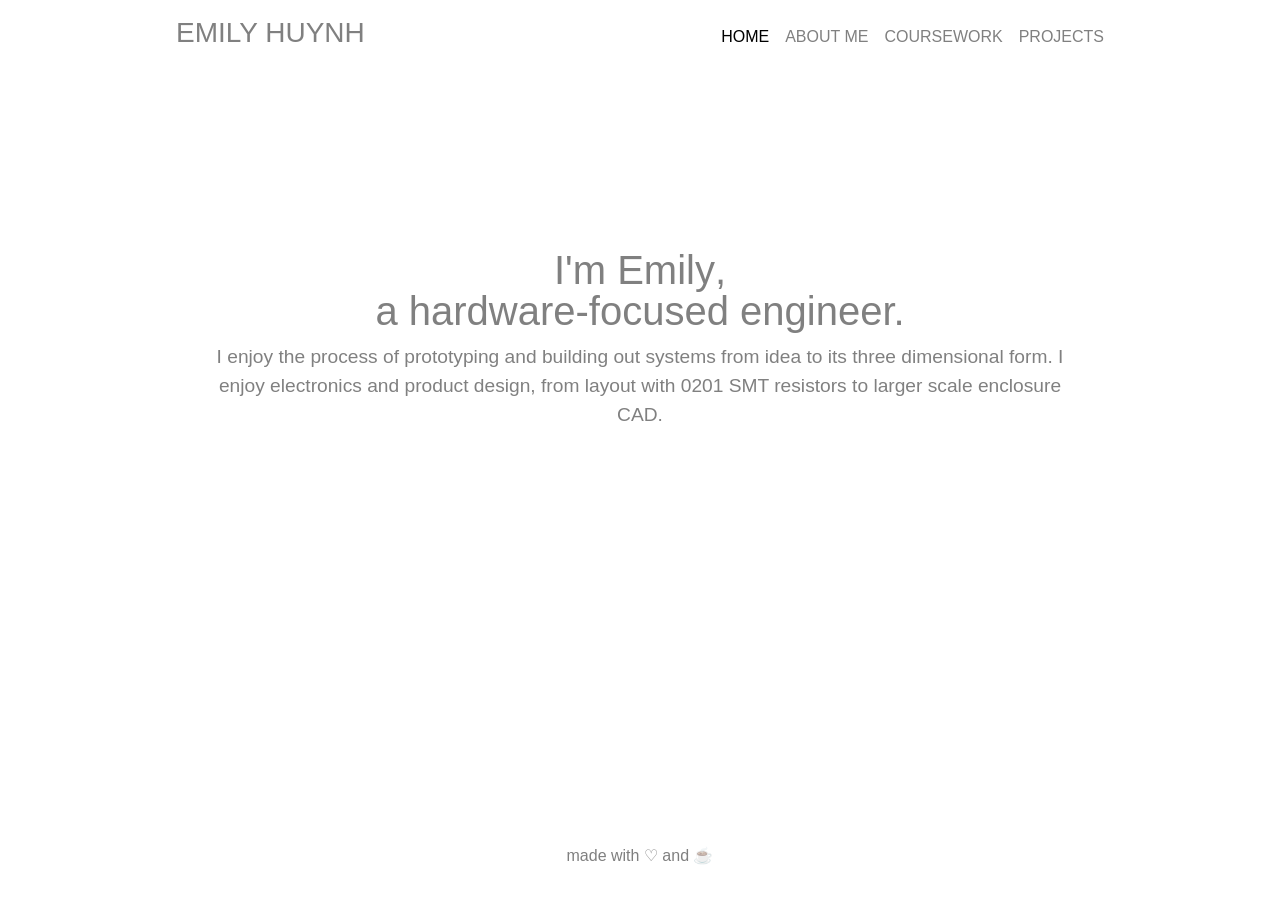
<file: index.html>
<!doctype html>
<html lang="en">
  <head>
    <meta charset="utf-8">
    <meta name="viewport" content="width=device-width, initial-scale=1, shrink-to-fit=no">
    <meta name="description" content="">
    <meta name="author" content="">

    <title>Emily Huynh</title>

    <!-- Bootstrap core CSS -->
    <link href="bootstrap-4.1.1/dist/css/bootstrap.min.css" rel="stylesheet">

    <!-- Custom styles for this template -->
    <link href="cover.css" rel="stylesheet">
  </head>


  <body class="text-center">

    <div class="cover-container d-flex w-100 h-100 p-3 mx-auto flex-column">
      <header class="masthead mb-auto">
        <div class="inner">
          <h3 class="masthead-brand" style="font-weight:300;" href="./main.html">EMILY HUYNH</h3>
          <nav class="nav nav-masthead justify-content-center">
            <a class="nav-link active" href="./index.html">HOME</a>
            <a class="nav-link" href="./about_me.html">ABOUT ME</a>
            <a class="nav-link" href="./courses.html">COURSEWORK</a>
            <a class="nav-link" href="./projects.html">PROJECTS</a>
          </nav>
        </div>
      </header>

      <div class="inner">
      <main role="main" class="inner cover justify-content-center">
        <h1 class="cover-heading" style="font-weight:300; margin-top:2em;">I'm <strong>Emily</strong>,</h1>
        <h1 class="cover-heading" style="font-weight:300; margin-top:-15px;"> a hardware-focused engineer. </h1> <!-- or product dev, but don't want to limit myself lol -->
        <p class="lead" style="font-size:1.2em;">I enjoy the process of prototyping and building out systems from idea to its three dimensional form. I enjoy electronics and product design, from layout with 0201 SMT resistors to larger scale enclosure CAD.</p>
        <p class="lead">
        <!--  <a href="#" class="btn btn-lg btn-secondary">Learn more</a> -->
        </p>
      </main>
      </div>

      <footer class="mastfoot mt-auto">
        <div class="inner">
          <p> made with ♡ and ☕ </p>
        </div>
      </footer>
    </div>


    <!-- Bootstrap core JavaScript
    ================================================== -->
    <!-- Placed at the end of the document so the pages load faster -->
    <script src="https://code.jquery.com/jquery-3.3.1.slim.min.js" integrity="sha384-q8i/X+965DzO0rT7abK41JStQIAqVgRVzpbzo5smXKp4YfRvH+8abtTE1Pi6jizo" crossorigin="anonymous"></script>
    <script>window.jQuery || document.write('<script src="bootstrap-4.1.1/assets/js/vendor/jquery-slim.min.js"><\/script>')</script>
    <script src="bootstrap-4.1.1/assets/js/vendor/popper.min.js"></script>
    <script src="bootstrap-4.1.1/dist/js/bootstrap.min.js"></script>
  </body>
</html>
</file>
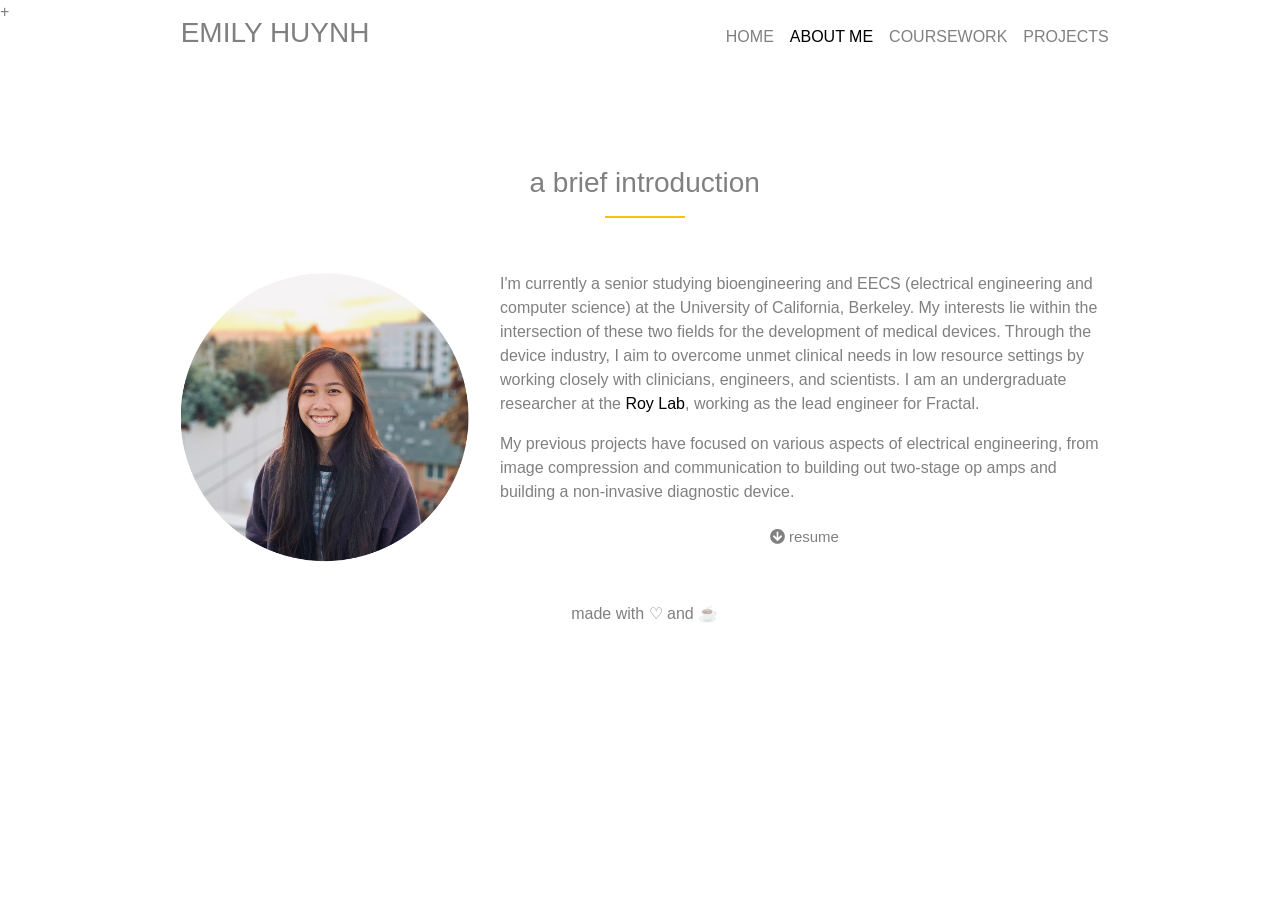
<file: about_me.html>
+<!doctype html>
<html lang="en">
  <head>
    <meta charset="utf-8">
    <meta name="viewport" content="width=device-width, initial-scale=1, shrink-to-fit=no">
    <meta name="description" content="">
    <meta name="author" content="">


    <title>Emily Huynh</title>

    <!-- Bootstrap core CSS -->
    <link href="bootstrap-4.1.1/dist/css/bootstrap.min.css" rel="stylesheet">

    <!-- Custom styles for this template -->
    <link href="cover.css" rel="stylesheet">
  <link rel="stylesheet" href="https://use.fontawesome.com/releases/v5.1.0/css/all.css">
  </head>


  <body class="text-center">

    <div class="cover-container d-flex w-100 h-200 p-3 mx-auto flex-column">
      <header class="masthead mb-auto">
        <div class="inner">
          <h3 class="masthead-brand" style="font-weight:300;" href="./main.html">EMILY HUYNH</h3>
          <nav class="nav nav-masthead justify-content-center">
            <a class="nav-link" href="./index.html">HOME</a>
            <a class="nav-link active" href="./about_me.html">ABOUT ME</a>
            <a class="nav-link" href="./courses.html">COURSEWORK</a>
            <a class="nav-link" href="./projects.html">PROJECTS</a>
          </nav>
        </div>
      </header>

      <div class="inner">
      <div class= "row align-items-start justify-content-center">
      <h3 style="font-weight:200;"> a brief introduction </h3>
      </div>
      </div>

      <div class="inner">
      <div class="row justify-content-center">
      <hr>
      <h3 style="height: 2em;"> </h3>
      </div>

      <div class="row justify-content-left">
      <div class="col-md-4 align-self-start">
      <img src="headshot2.png" style="width: 100%;">
      </div>

      <div class="col-md-8 align-self-start">
      <p align="left"> I'm currently a senior studying bioengineering and EECS (electrical engineering and computer science) at the University of California, Berkeley. My interests lie within the intersection of these two fields for the development of medical devices. Through the device industry, I aim to overcome unmet clinical needs in low resource settings by working closely with clinicians, engineers, and scientists. I am an undergraduate researcher at the <a href="https://pharm.ucsf.edu/roy">Roy Lab</a>, working as the lead engineer for Fractal. </p>

      <p align="left"> My previous projects have focused on various aspects of electrical engineering, from image compression and communication to building out two-stage op amps and building a non-invasive diagnostic device.  </p>

      <form method="get" action="resume.pdf">
      <button type="submit" class="btn"><i class="fas fa-arrow-circle-down"></i> resume</button>
      </form>

      </div>

       <footer class="mastfoot">
        <div class="inner">
          <p> made with ♡ and ☕ </p>
        </div>
      </footer>
      </div>
    </div>


    <!-- Bootstrap core JavaScript
    ================================================== -->
    <!-- Placed at the end of the document so the pages load faster -->
    <script src="https://code.jquery.com/jquery-3.3.1.slim.min.js" integrity="sha384-q8i/X+965DzO0rT7abK41JStQIAqVgRVzpbzo5smXKp4YfRvH+8abtTE1Pi6jizo" crossorigin="anonymous"></script>
    <script>window.jQuery || document.write('<script src="bootstrap-4.1.1/assets/js/vendor/jquery-slim.min.js"><\/script>')</script>
    <script src="bootstrap-4.1.1/assets/js/vendor/popper.min.js"></script>
    <script src="bootstrap-4.1.1/dist/js/bootstrap.min.js"></script>
  </body>
</html>
</file>
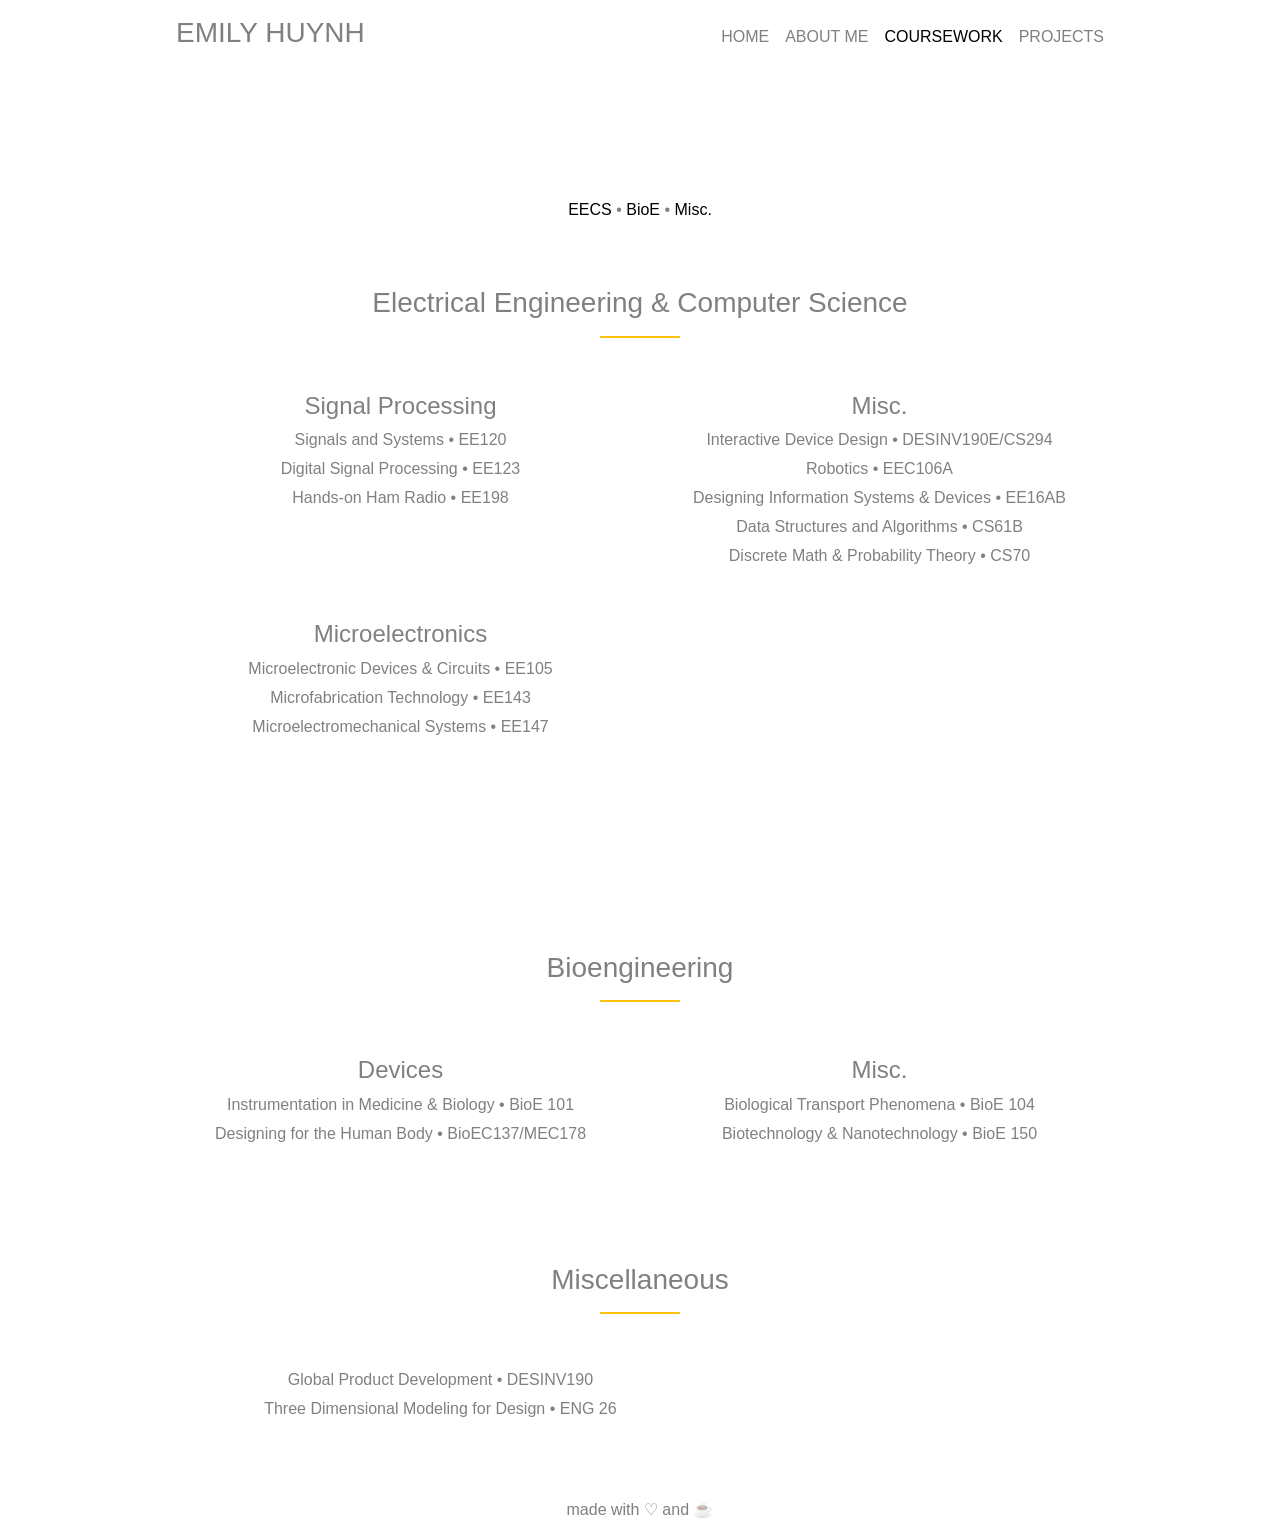
<file: courses.html>
<!doctype html>
<html lang="en">
  <head>
    <meta charset="utf-8">
    <meta name="viewport" content="width=device-width, initial-scale=1, shrink-to-fit=no">
    <meta name="description" content="">
    <meta name="author" content="">


    <title>Emily Huynh</title>

    <!-- Bootstrap core CSS -->
    <link href="bootstrap-4.1.1/dist/css/bootstrap.min.css" rel="stylesheet">

    <!-- Custom styles for this template -->
    <link href="cover.css" rel="stylesheet">
  <link rel="stylesheet" href="https://use.fontawesome.com/releases/v5.1.0/css/all.css">
  </head>


  <body class="text-center">

    <div class="cover-container d-flex w-100 h-200 p-3 mx-auto flex-column">
      <header class="masthead mb-auto">
        <div class="inner">
          <h3 class="masthead-brand" style="font-weight:300;" href="./main.html">EMILY HUYNH</h3>
          <nav class="nav nav-masthead justify-content-center">
            <a class="nav-link" href="./index.html">HOME</a>
            <a class="nav-link" href="./about_me.html">ABOUT ME</a>
            <a class="nav-link active" href="./courses.html">COURSEWORK</a>
            <a class="nav-link" href="./projects.html">PROJECTS</a>
          </nav>
        </div>
      </header>
      <div class="inner">
      <div class= "row align-items-start justify-content-center" style="margin-top:2em; margin-bottom:3em;">
      <p> <a href="#eecs"> EECS </a>  •  <a href="#bioe"> BioE </a>  •  <a href="#misc"> Misc. </a> </p>
      </div>
      </div>
      <!-- Electrical Engineering Courses-->
      <div class="inner">
      <div class= "row align-items-start justify-content-center" id="eecs">
      <h3 style="font-weight:200;"> Electrical Engineering & Computer Science </h3>
      </div>
      </div>

      <div class="inner">
      <div class="row justify-content-center">
      <hr>
      <h3 style="height: 2em;"> </h3>
      </div>

      <div class="row featurette">
        <div class="col-md-6">
          <h4 class="featurette-heading"> 
          Signal Processing
          </h4>
          <p style="font-size: 1em;margin-bottom:0.3em;" class="lead">
          Signals and Systems • EE120 
          </p>
          <p style="font-size: 1em;margin-bottom:0.3em;" class="lead">
          Digital Signal Processing • EE123
          </p>
          <p style="font-size: 1em;margin-bottom:0.3em;" class="lead">
          Hands-on Ham Radio • EE198  </p>
        </div>
        <div class="col-md-6">
          <h4 class="featurette-heading"> 
          Misc.
          </h4>
          <p style="font-size: 1em;margin-bottom:0.3em;" class="lead">
          Interactive Device Design • DESINV190E/CS294
          </p>          
          <p style="font-size: 1em;margin-bottom:0.3em;" class="lead">
          Robotics • EEC106A
          </p>
          <p style="font-size: 1em;margin-bottom:0.3em;" class="lead">
          Designing Information Systems & Devices • EE16AB
          </p>
          <p style="font-size: 1em;margin-bottom:0.3em;" class="lead">
          Data Structures and Algorithms • CS61B
          </p>
          <p style="font-size: 1em;margin-bottom:0.3em;" class="lead">
          Discrete Math & Probability Theory • CS70 </p>
        </div>
        </div>
      </div>

      <div class="row featurette">
        <div class="col-md-6">
          <h4 style="margin-top:2em;" class="featurette-heading"> 
          Microelectronics
          </h4>
          <p style="font-size: 1em;margin-bottom:0.3em;" class="lead">
          Microelectronic Devices & Circuits • EE105
          </p>
          <p style="font-size: 1em;margin-bottom:0.3em;" class="lead">
          Microfabrication Technology • EE143 
          <p style="font-size: 1em;margin-bottom:0.3em;" class="lead">
          Microelectromechanical Systems • EE147</p>
          </p>
        </div>
      </div>


       <div class="inner">
      <div class= "row align-items-start justify-content-center" id="bioe">
      <h3 style="font-weight:200; margin-top:7em;"> Bioengineering </h3>
      </div>
      </div>

      <div class="inner">
      <div class="row justify-content-center">
      <hr>
      <h3 style="height: 2em;"> </h3>
      </div>

      <div class="row featurette">
        <div class="col-md-6">
          <h4 class="featurette-heading"> 
          Devices
          </h4>
          <p style="font-size: 1em;margin-bottom:0.3em;" class="lead">
          Instrumentation in Medicine & Biology • BioE 101
          </p>
          <p style="font-size: 1em;margin-bottom:0.3em;" class="lead">
          Designing for the Human Body • BioEC137/MEC178
          </p>
        </div>
        <div class="col-md-6">
          <h4 class="featurette-heading"> 
          Misc.
          </h4>
          <p style="font-size: 1em;margin-bottom:0.3em;" class="lead">
          Biological Transport Phenomena • BioE 104
          </p>
          <p style="font-size: 1em;margin-bottom:0.3em;" class="lead">
          Biotechnology & Nanotechnology • BioE 150
          </p>
        </div>
      </div>

      <div class="inner">
      <div class= "row align-items-start justify-content-center" id="misc">
      <h3 style="font-weight:200; margin-top:4em;"> Miscellaneous </h3>
      </div>
      </div>

      <div class="inner">
      <div class="row justify-content-center">
      <hr>
      <h3 style="height: 2em;"> </h3>
      </div>

      <div class="row featurette">
        <div class="col-md-7">
          <p style="font-size: 1em;margin-bottom:0.3em;" class="lead">
          Global Product Development • DESINV190
          </p>
          <p style="font-size: 1em;margin-bottom:0.3em;" class="lead">
          Three Dimensional Modeling for Design • ENG 26
          </p>
        </div>
      </div>

      <div class="row align-items-start justify-content-center" style="margin-top: 2.5em;">
       <footer class="mastfoot">
        <div class="inner">
          <p> made with ♡ and ☕ </p>
        </div>
      </footer>
      </div>
    </div>


    <!-- Bootstrap core JavaScript
    ================================================== -->
    <!-- Placed at the end of the document so the pages load faster -->
    <script src="https://code.jquery.com/jquery-3.3.1.slim.min.js" integrity="sha384-q8i/X+965DzO0rT7abK41JStQIAqVgRVzpbzo5smXKp4YfRvH+8abtTE1Pi6jizo" crossorigin="anonymous"></script>
    <script>window.jQuery || document.write('<script src="bootstrap-4.1.1/assets/js/vendor/jquery-slim.min.js"><\/script>')</script>
    <script src="bootstrap-4.1.1/assets/js/vendor/popper.min.js"></script>
    <script src="bootstrap-4.1.1/dist/js/bootstrap.min.js"></script>
  </body>
</html>
</file>
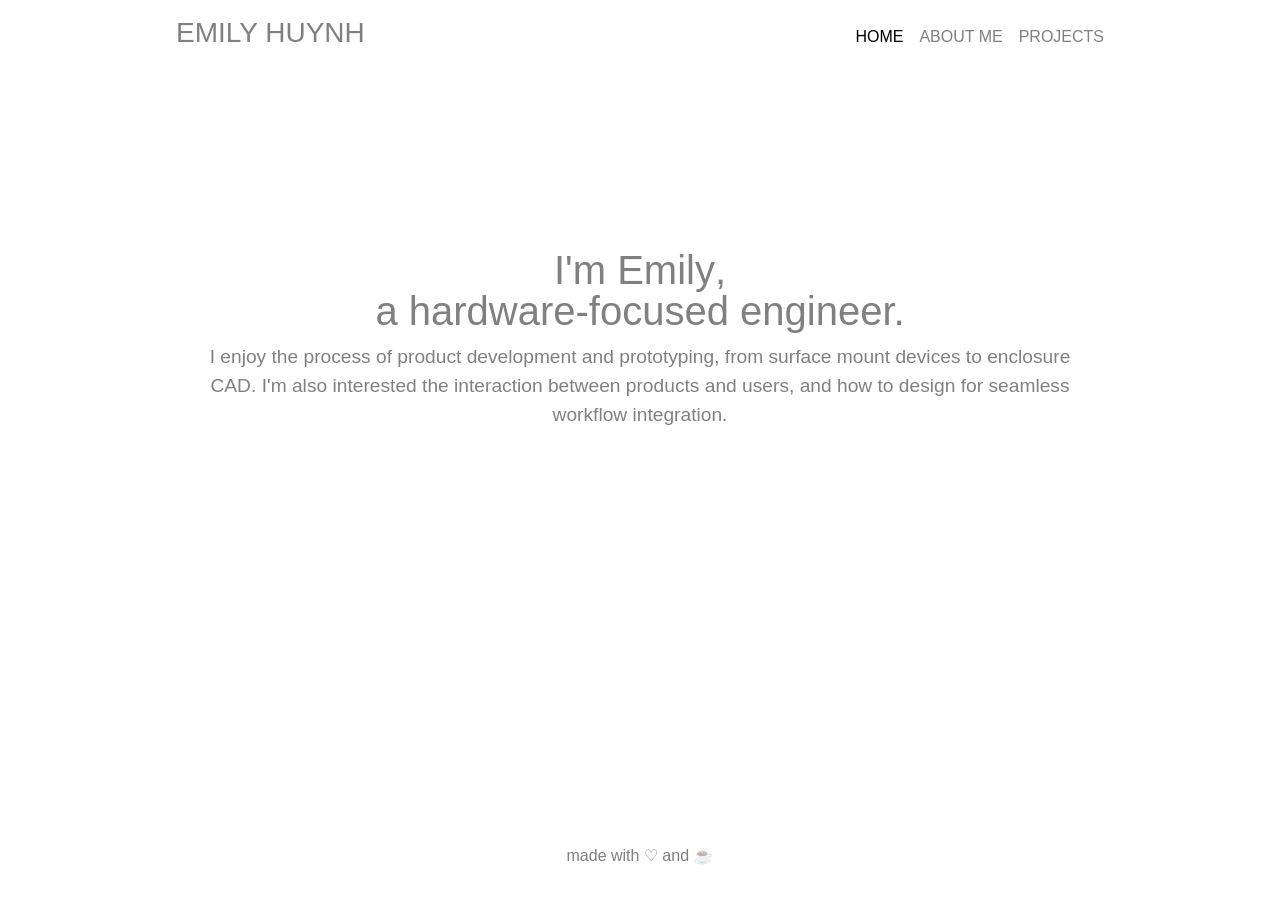
<file: main.html>
<!doctype html>
<html lang="en">
  <head>
    <meta charset="utf-8">
    <meta name="viewport" content="width=device-width, initial-scale=1, shrink-to-fit=no">
    <meta name="description" content="">
    <meta name="author" content="">

    <title>Emily Huynh</title>

    <!-- Bootstrap core CSS -->
    <link href="bootstrap-4.1.1/dist/css/bootstrap.min.css" rel="stylesheet">

    <!-- Custom styles for this template -->
    <link href="cover.css" rel="stylesheet">
  </head>


  <body class="text-center">

    <div class="cover-container d-flex w-100 h-100 p-3 mx-auto flex-column">
      <header class="masthead mb-auto">
        <div class="inner">
          <h3 class="masthead-brand" style="font-weight:300;" href="./main.html">EMILY HUYNH</h3>
          <nav class="nav nav-masthead justify-content-center">
            <a class="nav-link active" href="./main.html">HOME</a>
            <a class="nav-link" href="./about_me.html">ABOUT ME</a>
            <a class="nav-link" href="./projects.html">PROJECTS</a>
          </nav>
        </div>
      </header>

      <div class="inner">
      <main role="main" class="inner cover justify-content-center">
        <h1 class="cover-heading" style="font-weight:300; margin-top:2em;">I'm <strong>Emily</strong>,</h1>
        <h1 class="cover-heading" style="font-weight:300; margin-top:-15px;"> a hardware-focused engineer. </h1> <!-- or product dev, but don't want to limit myself lol -->
        <p class="lead" style="font-size:1.2em;">I enjoy the process of product development and prototyping, from surface mount devices to enclosure CAD. I'm also interested the interaction between products and users, and how to design for seamless workflow integration.</p>
        <p class="lead">
        <!--  <a href="#" class="btn btn-lg btn-secondary">Learn more</a> -->
        </p>
      </main>
      </div>

      <footer class="mastfoot mt-auto">
        <div class="inner">
          <p> made with ♡ and ☕ </p>
        </div>
      </footer>
    </div>


    <!-- Bootstrap core JavaScript
    ================================================== -->
    <!-- Placed at the end of the document so the pages load faster -->
    <script src="https://code.jquery.com/jquery-3.3.1.slim.min.js" integrity="sha384-q8i/X+965DzO0rT7abK41JStQIAqVgRVzpbzo5smXKp4YfRvH+8abtTE1Pi6jizo" crossorigin="anonymous"></script>
    <script>window.jQuery || document.write('<script src="bootstrap-4.1.1/assets/js/vendor/jquery-slim.min.js"><\/script>')</script>
    <script src="bootstrap-4.1.1/assets/js/vendor/popper.min.js"></script>
    <script src="bootstrap-4.1.1/dist/js/bootstrap.min.js"></script>
  </body>
</html>
</file>
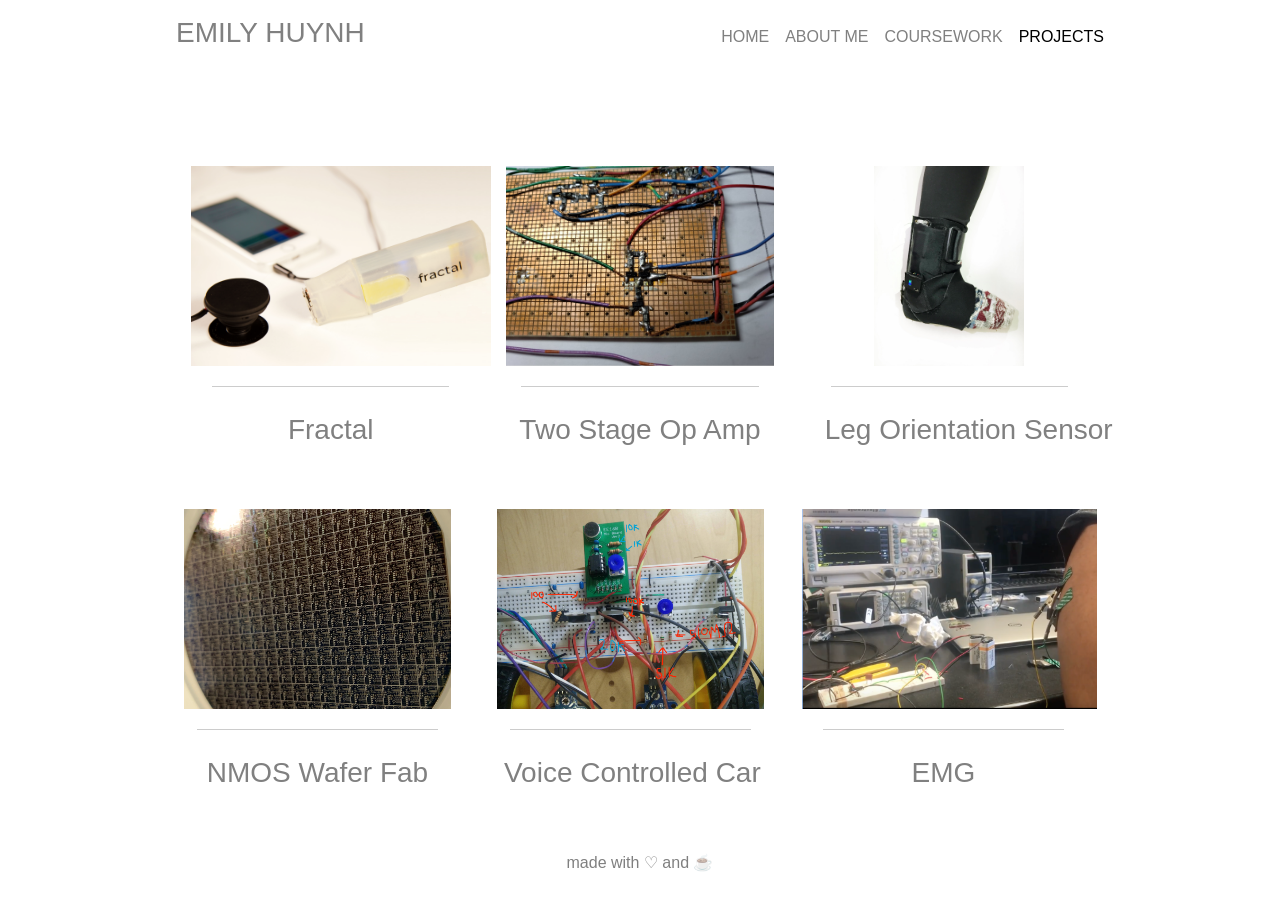
<file: projects.html>
<!doctype html>
<html lang="en">
  <head>
    <meta charset="utf-8">
    <meta name="viewport" content="width=device-width, initial-scale=1, shrink-to-fit=no">
    <meta name="description" content="">
    <meta name="author" content="">


    <title>Emily Huynh</title>

    <!-- Bootstrap core CSS -->
    <link href="bootstrap-4.1.1/dist/css/bootstrap.min.css" rel="stylesheet">

    <!-- Custom styles for this template -->
    <link href="cover.css" rel="stylesheet">
  </head>

  <body class="text-center">

    <div class="cover-container d-flex w-100 h-100 p-3 mx-auto flex-column">
      <header class="masthead mb-auto">
        <div class="inner">
          <h3 class="masthead-brand" style="font-weight:300;" href="./main.html">EMILY HUYNH</h3>
          <nav class="nav nav-masthead justify-content-center">
            <a class="nav-link" href="./index.html">HOME</a>
            <a class="nav-link" href="./about_me.html">ABOUT ME</a>
            <a class="nav-link" href="./courses.html">COURSEWORK</a>
            <a class="nav-link active" href="./projects.html">PROJECTS</a>
          </nav>
        </div>
      </header>

<div class="container">
  <div class="row">
    <div class="col-md-4 center">
    <img class="img-responsive center-block" src="images/fractal.jpg" style="height:200px;">
    <div class="hr1 center-block"></div>
    <button type="button" class="btn btn-secondary btn-lg btn-block center-block" data-toggle="modal" data-target=#modal1 data-whatever="@modal1"><h3> Fractal </h3></button>
    </div>

    <div class="col-md-4 center">
      <img class="img-responsive center-block" src="images/2stageopamp.png" style="height:200px;">
      <div class="hr1 center-block"></div>
      <button type="button" class="btn btn-secondary btn-lg btn-block center-block" data-toggle="modal" data-target=#modal2 data-whatever="@modal2"><h3> Two Stage Op Amp </h3></button>
    </div>

    <!--add 123 project later -->

    <div class="col-md-4 center">
      <img class="img-responsive center-block" src="images/legbrace.jpg" style="height:200px;">
      <div class="hr1 center-block"></div>
      <button type="button" class="btn btn-secondary btn-lg btn-block center-block" data-toggle="modal" data-target=#modal3 data-whatever="@modal3"> <h3> Leg Orientation Sensor</h3></button>
    </div>

  <div class="row" style="margin-top:3em; margin-bottom:3em;">
    <div class="col-md-4 center">
    <img class="img-responsive center-block" src="images/wafer.jpg" style="height:200px;">
    <div class="hr1 center-block"></div>
    <button type="button" class="btn btn-secondary btn-lg btn-block center-block" data-toggle="modal" data-target=#modal1 data-whatever="@modal1"><h3> NMOS Wafer Fab </h3></button>
    </div>
    <div class="col-md-4 center">
      <img class="img-responsive center-block" src="images/16b.jpg" style="height:200px;">
      <div class="hr1 center-block"></div>
      <button type="button" class="btn btn-secondary btn-lg btn-block center-block" data-toggle="modal" data-target=#modal2 data-whatever="@modal2"><h3> Voice Controlled Car </h3></button>
    </div>

    <div class="col-md-4 center">
      <img class="img-responsive center-block" src="images/emg.png" style="height:200px;">
      <div class="hr1 center-block"></div>
      <button type="button" class="btn btn-secondary btn-lg btn-block center-block" data-toggle="modal" data-target=#modal3 data-whatever="@modal3"> <h3> EMG</h3></button>
    </div>
</div>

  </div>

       <footer class="mastfoot mt-auto">
        <div class="inner">
          <p> made with ♡ and ☕ </p>
        </div>
      </footer>
    </div>


    <!-- Bootstrap core JavaScript
    ================================================== -->
    <!-- Placed at the end of the document so the pages load faster -->
    <script src="https://code.jquery.com/jquery-3.3.1.slim.min.js" integrity="sha384-q8i/X+965DzO0rT7abK41JStQIAqVgRVzpbzo5smXKp4YfRvH+8abtTE1Pi6jizo" crossorigin="anonymous"></script>
    <script>window.jQuery || document.write('<script src="bootstrap-4.1.1/assets/js/vendor/jquery-slim.min.js"><\/script>')</script>
    <script src="bootstrap-4.1.1/assets/js/vendor/popper.min.js"></script>
    <script src="bootstrap-4.1.1/dist/js/bootstrap.min.js"></script>
  </body>
</html>
</file>
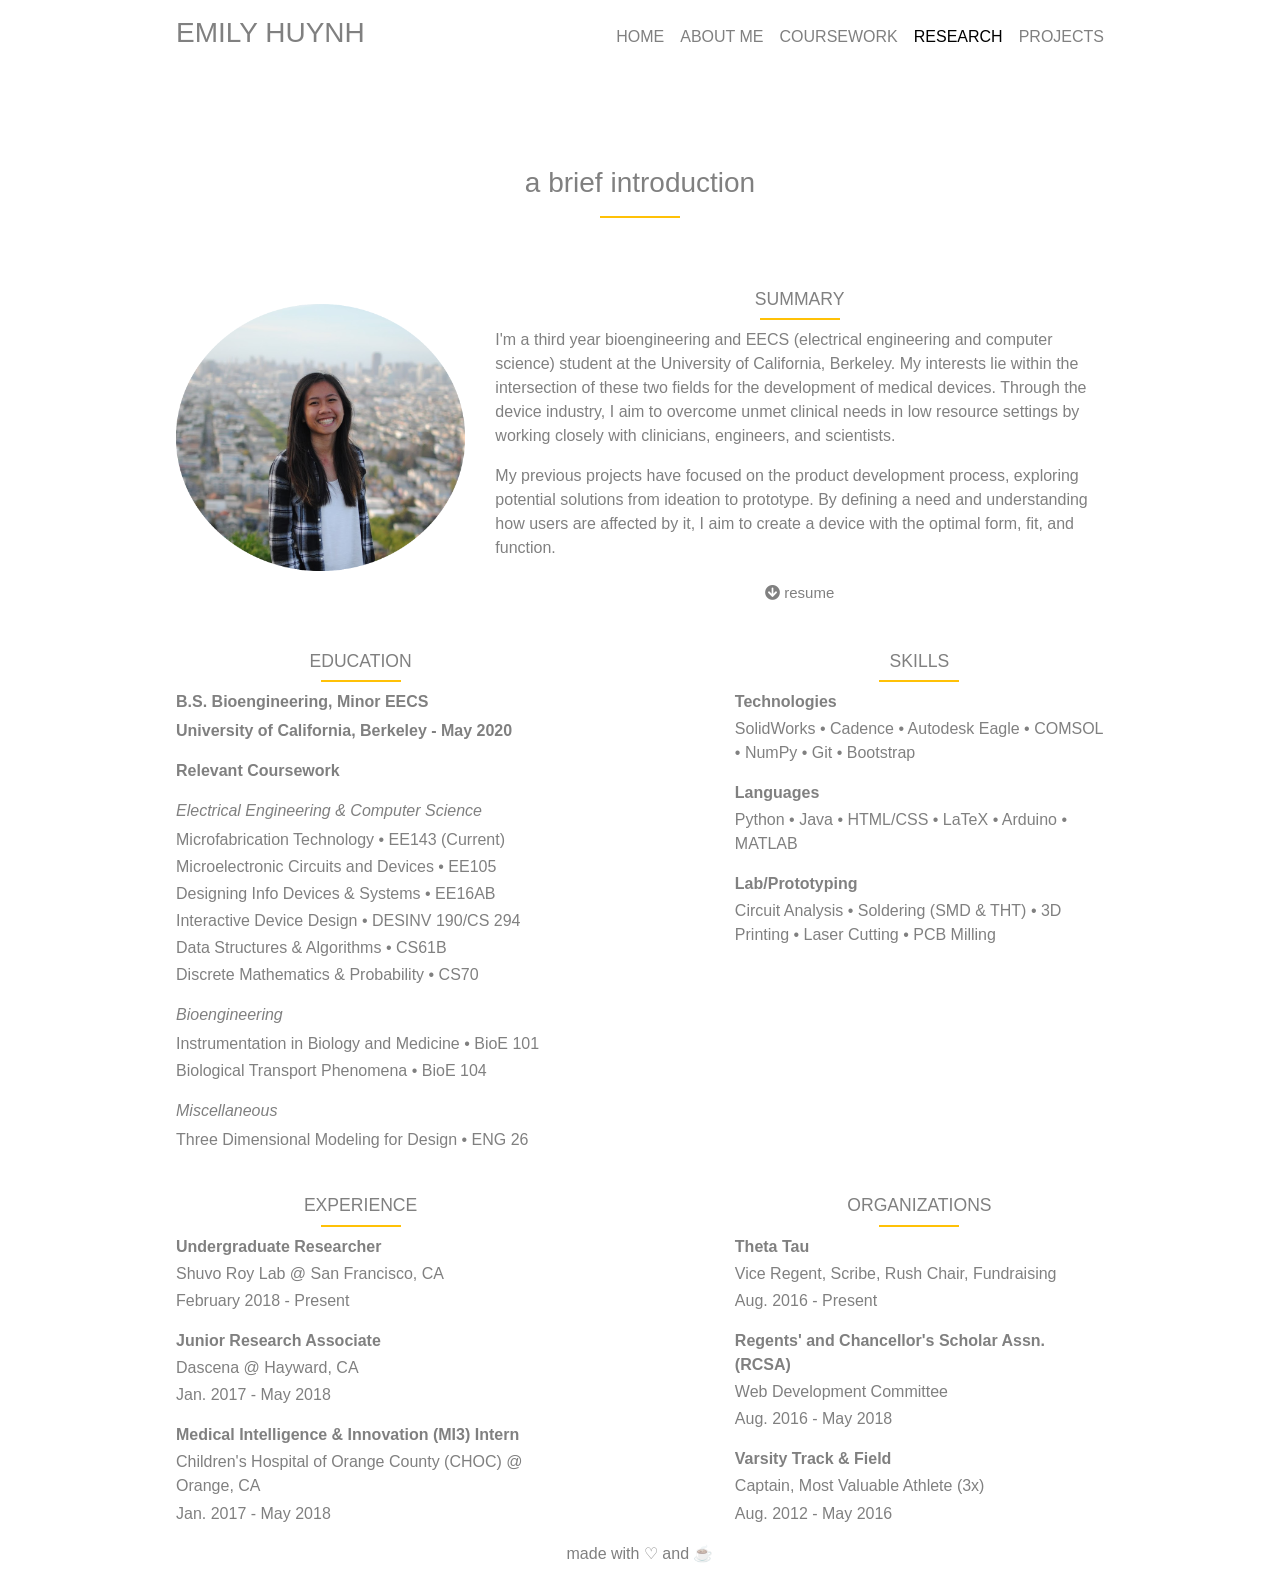
<file: research.html>
<!doctype html>
<html lang="en">
  <head>
    <meta charset="utf-8">
    <meta name="viewport" content="width=device-width, initial-scale=1, shrink-to-fit=no">
    <meta name="description" content="">
    <meta name="author" content="">


    <title>Emily Huynh</title>

    <!-- Bootstrap core CSS -->
    <link href="bootstrap-4.1.1/dist/css/bootstrap.min.css" rel="stylesheet">

    <!-- Custom styles for this template -->
    <link href="cover.css" rel="stylesheet">
  <link rel="stylesheet" href="https://use.fontawesome.com/releases/v5.1.0/css/all.css">
  </head>


  <body class="text-center">

    <div class="cover-container d-flex w-100 h-200 p-3 mx-auto flex-column">
      <header class="masthead mb-auto">
        <div class="inner">
          <h3 class="masthead-brand" style="font-weight:300;" href="./main.html">EMILY HUYNH</h3>
          <nav class="nav nav-masthead justify-content-center">
            <a class="nav-link" href="./index.html">HOME</a>
            <a class="nav-link" href="./about_me.html">ABOUT ME</a>
            <a class="nav-link" href="./courses.html">COURSEWORK</a>
            <a class="nav-link active" href="./research.html">RESEARCH</a>
            <a class="nav-link" href="./projects.html">PROJECTS</a>
          </nav>
        </div>
      </header>

      <div class="inner">
      <div class= "row align-items-start justify-content-center">
      <h3 style="font-weight:200;"> a brief introduction </h3>
      </div>
      </div>

      <div class="inner">
      <div class="row justify-content-center">
      <hr>
      <h3 style="height: 2em;"> </h3>
      </div>

      <div class="row justify-content-left">
      <div class="col-md-4 align-self-start" style="margin-top:2em;">
      <img src="headshot.png" style="height: 100%; width: 100%;">
      </div>

      <div class="col-md-8 align-self-start">
      <h3 style="font-weight:500; font-size: 1.1em; margin-top:1em;" align="center"> SUMMARY </h3>
      <div align="center"> <hr> </div>
      <p align="left"> I'm a third year bioengineering and EECS (electrical engineering and computer science) student at the University of California, Berkeley. My interests lie within the intersection of these two fields for the development of medical devices. Through the device industry, I aim to overcome unmet clinical needs in low resource settings by working closely with clinicians, engineers, and scientists. </p>

      <p align="left"> My previous projects have focused on the product development process, exploring potential solutions from ideation to prototype. By defining a need and understanding how users are affected by it, I aim to create a device with the optimal form, fit, and function. </p>

      <form method="get" action="resume.pdf">
      <button type="submit" class="btn"><i class="fas fa-arrow-circle-down"></i> resume</button>
      </form>

      </div>


      </div>

      <div class="row align-items-start justify-content-center" style="margin-top: 2.5em;">

      <div class="col-md-5">
      <h3 style="font-weight:500; font-size: 1.1em"> EDUCATION </h3>
      <div align="center"> <hr> </div>
      <p align="left" style="margin-bottom:0.3em; font-size:1em;"> <strong>B.S. Bioengineering, Minor EECS </strong></p>
      <p align="left"> <strong> University of California, Berkeley - May 2020 </strong></p>
      <p align="left"> <strong> Relevant Coursework</strong></p>
      <p align="left" style="margin-bottom:0.3em;"> <i> Electrical Engineering & Computer Science</i>
      <p align="left" style="margin-bottom:0.2em;">  Microfabrication Technology • EE143 (Current)
      <p align="left" style="margin-bottom:0.2em;"> Microelectronic Circuits and Devices • EE105 </p>
      <p align="left" style="margin-bottom:0.2em;"> Designing Info Devices & Systems • EE16AB </p>
      <p align="left" style="margin-bottom:0.2em;">Interactive Device Design • DESINV 190/CS 294 </p>
      <p align="left" style="margin-bottom:0.2em;"> Data Structures & Algorithms • CS61B </p>
      <p align="left"> Discrete Mathematics & Probability • CS70 </p>

      <p align="left" style="margin-bottom:0.3em;"> <i> Bioengineering </i> </p>
      <p align="left" style="margin-bottom:0.2em;"> Instrumentation in Biology and Medicine • BioE 101 </p>
      <p align="left"> Biological Transport Phenomena • BioE 104</p>

      <p align="left" style="margin-bottom:0.3em;"> <i> Miscellaneous </i> </p>
      <p align="left" style="margin-bottom:0.2em;">Three Dimensional Modeling for Design • ENG 26 </p>
      </div>

      <div class="col-md-2">
      </div>

      <div class="col-md-5">
      <h3 style="font-weight:500; font-size: 1.1em"> SKILLS </h3>
      <div align="center"> <hr> </div>

      <p align="left" style="margin-bottom:0.2em;"> <strong> Technologies</strong> </p>
      <p align="left"> SolidWorks • Cadence • Autodesk Eagle • COMSOL • NumPy • Git • Bootstrap</p>

      <p align="left" style="margin-bottom:0.2em;"> <strong> Languages </strong> </p>
      <p align="left"> Python • Java • HTML/CSS • LaTeX • Arduino • MATLAB</p>

      <p align="left" style="margin-bottom: 0.2em;"> <strong> Lab/Prototyping </strong> </p>
      <p align="left"> Circuit Analysis • Soldering (SMD & THT) • 3D Printing • Laser Cutting • PCB Milling</p>
      </div>

      </div>

            <div class="row align-items-start justify-content-center" style="margin-top: 2.5em;">

      <div class="col-md-5">
      <h3 style="font-weight:500; font-size: 1.1em"> EXPERIENCE </h3>
      <div align="center"> <hr> </div>

      <p align="left" style="margin-bottom:0.2em;"> <strong> Undergraduate Researcher</strong> </p>
      <p align="left" style="margin-bottom:0.2em;"> Shuvo Roy Lab @ San Francisco, CA</p>

      <p align="left"> February 2018 - Present</p>


      <p align="left" style="margin-bottom:0.2em;"> <strong> Junior Research Associate</strong> </p>
      <p align="left" style="margin-bottom:0.2em;"> Dascena @ Hayward, CA</p>

      <p align="left" > Jan. 2017 - May 2018</p>


      <p align="left" style="margin-bottom:0.2em;"> <strong> Medical Intelligence & Innovation (MI3) Intern</strong> </p>
      <p align="left" style="margin-bottom:0.2em;"> Children's Hospital of Orange County (CHOC) @ Orange, CA</p>

      <p align="left"> Jan. 2017 - May 2018</p>
      </div>

      <div class="col-md-2">
      </div>

      <div class="col-md-5">
      <h3 style="font-weight:500; font-size: 1.1em"> ORGANIZATIONS </h3>
      <div align="center"> <hr> </div>

      <p align="left" style="margin-bottom:0.2em;"> <strong> Theta Tau</strong> </p>
      <p align="left" style="margin-bottom:0.2em;"> Vice Regent, Scribe, Rush Chair, Fundraising</p>
      <p align="left"> Aug. 2016 - Present</p>

      <p align="left" style="margin-bottom:0.2em;"> <strong> Regents' and Chancellor's Scholar Assn. (RCSA)</strong> </p>
      <p align="left" style="margin-bottom:0.2em;"> Web Development Committee</p>
      <p align="left"> Aug. 2016 - May 2018</p>


      <p align="left" style="margin-bottom:0.2em;"> <strong> Varsity Track & Field</strong> </p>
      <p align="left" style="margin-bottom:0.2em;"> Captain, Most Valuable Athlete (3x)</p>
      <p align="left"> Aug. 2012 - May 2016</p>

      </div>

      </div>

       <footer class="mastfoot mt-auto">
        <div class="inner">
          <p> made with ♡ and ☕ </p>
        </div>
      </footer>
      </div>
    </div>


    <!-- Bootstrap core JavaScript
    ================================================== -->
    <!-- Placed at the end of the document so the pages load faster -->
    <script src="https://code.jquery.com/jquery-3.3.1.slim.min.js" integrity="sha384-q8i/X+965DzO0rT7abK41JStQIAqVgRVzpbzo5smXKp4YfRvH+8abtTE1Pi6jizo" crossorigin="anonymous"></script>
    <script>window.jQuery || document.write('<script src="bootstrap-4.1.1/assets/js/vendor/jquery-slim.min.js"><\/script>')</script>
    <script src="bootstrap-4.1.1/assets/js/vendor/popper.min.js"></script>
    <script src="bootstrap-4.1.1/dist/js/bootstrap.min.js"></script>
  </body>
</html>
</file>
<file: cover.css>
/*
 * Globals
 */

/* Links */
a,
a:focus,
a:hover {
  color: #000000;
}

/* Custom default button 
.btn-secondary,
.btn-secondary:hover,
/* .btn-secondary:focus {
  color: #333;
  text-shadow: none; /* Prevent inheritance from `body` */
/*  background-color: #ffffff;
  border: .05rem solid #fff;
 } */


/*
 * Base structure
 */

html,
body {
  height: 100%;
  background-color: #ffffff;
}

body {
  display: -ms-flexbox;
  display: flex;
  color: #808080;
}

.cover-container {
  max-width: 60em;
}

/*
 * Header
 */
.masthead {
  margin-bottom: 7rem!important; /* include !important to override */
  background-color: white;
}


.masthead-brand {
  margin-bottom: 0;
}

hr {
    display: block;
    width: 5em;
    border-top: 2.5px solid rgba(255, 193, 7, 1.0);
    margin: 0.5em 0;
    padding: 0; 
}

/* PROJECTS STUFF */
.hr1 {
    margin-top: 20px;
    margin-bottom: 20px;
    border: 0;
    border-top: 1px solid grey;
    opacity: 0.4;
    width: 85%;
    text-align: center;
}

.center-block {
   margin-left:auto;
   margin-right:auto;
   display:block;
}


.nav-masthead .nav-link {
  padding: .25rem 0;
  font-weight: 300;
  color: #808080;
  background-color: rgba(255, 255, 255, 0.4);
  border-bottom: .05rem solid transparent;
-webkit-transition: all 0.3s ease-in-out 0s;
  transition: all 0.3s ease-in-out 0s;
}

.nav {
  margin-top: 5px;
}

.nav-masthead .nav-link:hover,
.nav-masthead .nav-link:focus {
  border-bottom-color: rgba(255, 193, 7, 1.0)
}

.nav-masthead .nav-link + .nav-link {
  margin-left: 1rem;
}

.nav-masthead .active {
  color: #000000;
  border-bottom-color: #fff;
}

@media (min-width: 48em) {
  .masthead-brand {
    float: left;
  }
  .nav-masthead {
    float: right;
  }
}

.btn {
  background-color: white;
  border: none;
  color: #808080;
  padding: 6px 15px;
  cursor: pointer;
  font-size: 15px;
}

/* Darker background on mouse-over */
.btn:hover {
  background-color: white;
  color:#ffc107;
}

/*
 * Cover
 */
.cover {
  padding: 0 1.5rem;
}
.cover .btn-lg {
  padding: .75rem 1.25rem;
  font-weight: 300;
}


/*
 * Footer
 */

.mastfoot {
  color: rgba(0, 0, 0, .5);
  text-align: center;
  margin-top: 2em;
  margin-left: auto;
  margin-right: auto;
}

.mastfoot:hover {
  color: rgba(0, 0, 0, 1);
}


/* Header/Blog Title */
.header {
  padding: 30px;
  font-size: 40px;
  text-align: center;
  background: #ffffff;
}

/* Create two unequal columns that floats next to each other */
/* Left column */
.leftcolumn { 
  color: white;
  width: 100%;
}

/* Fake image */
.fakeimg {
  background-color: #aaa;
  width: 100%;
  padding: 20px;
}

/* Add a card effect for articles */
.card {
  text-align:justify;
  color:rgba(0,0,0,0.5);
  padding: 20px;
  margin-top: 20px;
}

.center {
  display: block;
  margin-left: auto;
  margin-right: auto;
  width: 50%;
}

.card:hover {
  text-align:justify;
  color:rgba(0,0,0,1);
  padding: 20px;
  margin-top: 20px;
}

/* Clear floats after the columns */
.row:after {
  content: "";
  display: table;
  clear: both;
}

/* Footer */
.footer {
  padding: 20px;
  text-align: center;
  background: #ffffff;
  margin-top: 20px;
}

/* Responsive layout - when the screen is less than 800px wide, make the two columns stack on top of each other instead of next to each other */
@media screen and (max-width: 800px) {
  .leftcolumn, .rightcolumn { 
    width: 100%;
    padding: 0;
    background-color: #ffffff;
  }
}
</file>
